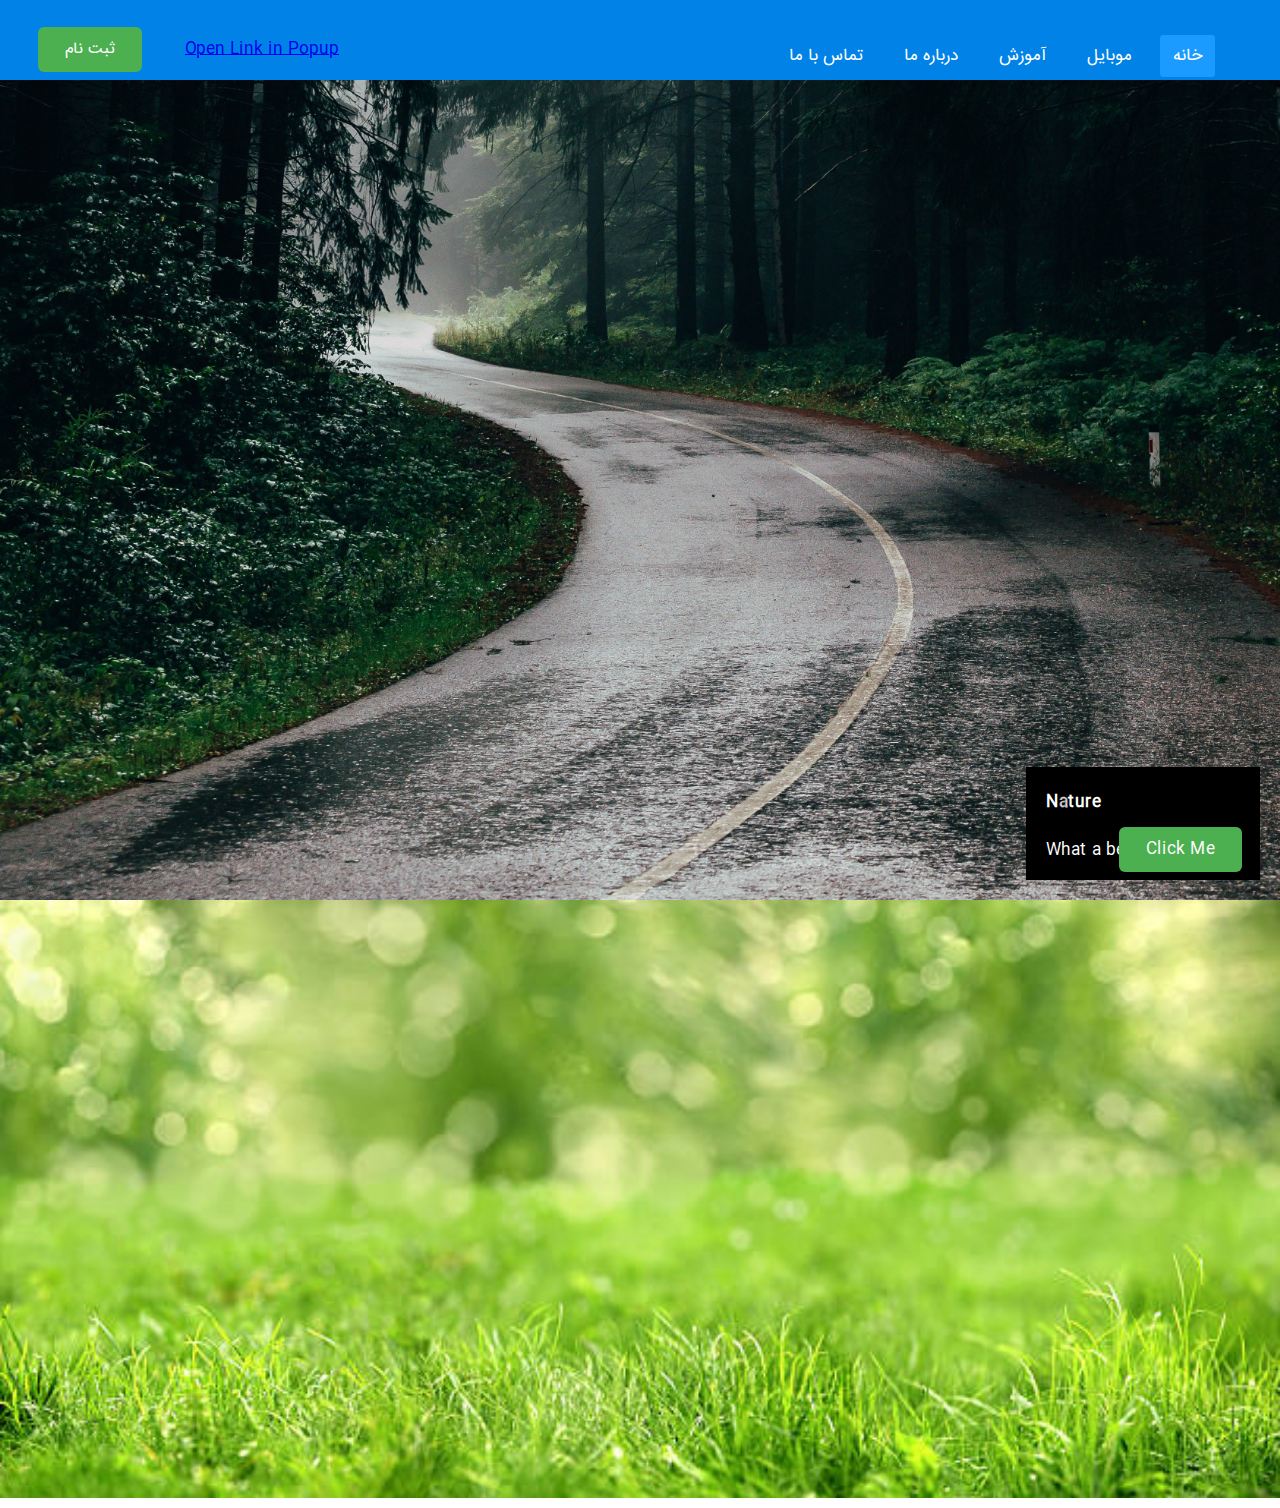
<file: index.html>
<!DOCTYPE html>
<html lang="en">
<head>
    <meta charset="UTF-8">
    <meta name="viewport" content="width=device-width, initial-scale=1.0">
    <title>Document</title>
    <link rel="stylesheet" href="main.css">
    <link rel="stylesheet" href="https://cdnjs.cloudflare.com/ajax/libs/font-awesome/4.7.0/css/font-awesome.min.css">


</head>
<body>
    <nav>
            <input type="checkbox" id="check">
            <label for="check" class="checkbtn">
                <i class="fa fa-bars" ></i>
            </label>
            <button id="popup" type="button" onclick="div_show()">ثبت نام</button>
            <a href="http://kanishkkunal.in" 
  target="popup" 
  onclick="window.open('login.html','popup','width=600,height=600'); return false;">
    Open Link in Popup
</a>

            <ul> 
                <li>
                    <a href="#">تماس با ما</a>
                </li>
                <li>
                    <a href="#">درباره ما</a>
                </li>
                <li>
                    <a href="#">آموزش</a>
                </li>
                <li>
                    <a href="#">موبایل</a>
                </li>
                <li>
                    <a class="active" href="#">خانه</a>
                </li>
            </ul>
    </nav>
        <section>
            <div class="text-block">
                <h4>Nature</h4>
                <p>What a beautiful sunrise</p>
              </div>
        </section>
        <div  class=“button-container”>
            <img id="image" src="img/jjj.jpg">
               
            <div >
                <button class="btn" onclick="myFunction()">Click Me</button>
            </div>
        </div>
       
    <script src="myScript.js"></script>
</body>
</html>
</file>
<file: main.css>
/*============
    Common
==============*/

html,
body {
  margin: 0;
  font-family: "iransans";
  padding:0;
}

@font-face {
    font-family: "iransans";
    src: url(fonts/IRANSansWeb.ttf) format("truetype"),
      url("fonts/IRANSansWeb.woff") format("woff");
  }
/*==============
    Navbar
================*/   

nav{
    background: #0082e6;
    height: 80px;
    width: 100%;
}

nav ul {
  list-style: none;
  float: right;
  margin-right: 60px;
}
nav ul li {
    display: inline-block;
    line-height: 80px;
    margin: 0 5px;
}

nav li a {
    text-decoration: none;
    color: white;
    font-size: 17px;
    padding: 7px 13px;
    border-radius: 3px;
}
a.active,a:hover{
    background: #1b9bff;
    transition: .5s;
}
#popup {
    color: white;
    border: none;
    padding: 9px 27px;
    text-align: center;
    font-size: 16px;
    margin: 27px 38px;
    cursor: pointer;
    border-radius: 6px;
    font-family: "iransans";
    cursor: pointer;
    background-color: #4CAF50;
}
/*============
    Hidden
==============*/   
.checkbtn{
    font-size: 30px;
    color:white;
    float: right;
    line-height: 80px;
    margin-right: 40px;
    margin-top: 22px;
    cursor: pointer;
    display: none;
}
#check{
    display: none;
}
@media (max-width: 858px){
    .checkbtn{
        display: block;
    }
    ul{
        position: fixed;
        width: 100%;
        height: 100vh;
        background: #2c3e50;
        top: 64px;
        left: -112%;
        text-align: center;
        transition: all .5s;
    }
    nav ul li {
        display: block;
        margin: 50px 0;
        line-height: 30px;
    }
    nav ul li a {
        font-size: 20px;
    }
    a:hover,a.active{
        background: none;
        color: #0082e6;
    }
    #check:checked ~ ul {
        left: 0;
    }
}

/*=============
    Container
===============*/
section {
    background: url(img/R.jpg) no-repeat;   
    background-size: cover;
    height: calc(100vh - 80px)
  }  


  /* Bottom right text */
  .text-block {
    position: absolute;
    bottom: 20px;
    right: 20px;
    background-color: black;
    color: white;
    padding-left: 20px;
    padding-right: 20px;

  }
/*=============
    Main
===============*/
.btn{
    color: white;
    border: none;
    padding: 9px 27px;
    text-align: center;
    font-size: 16px;
    margin: 27px 38px;
    cursor: pointer;
    border-radius: 6px;
    font-family: "iransans";
    background-color: #4CAF50;
    position: absolute;
    top: 800px;
    right: 0px;
    
}
#image{
    width: 100%;
}
</file>
